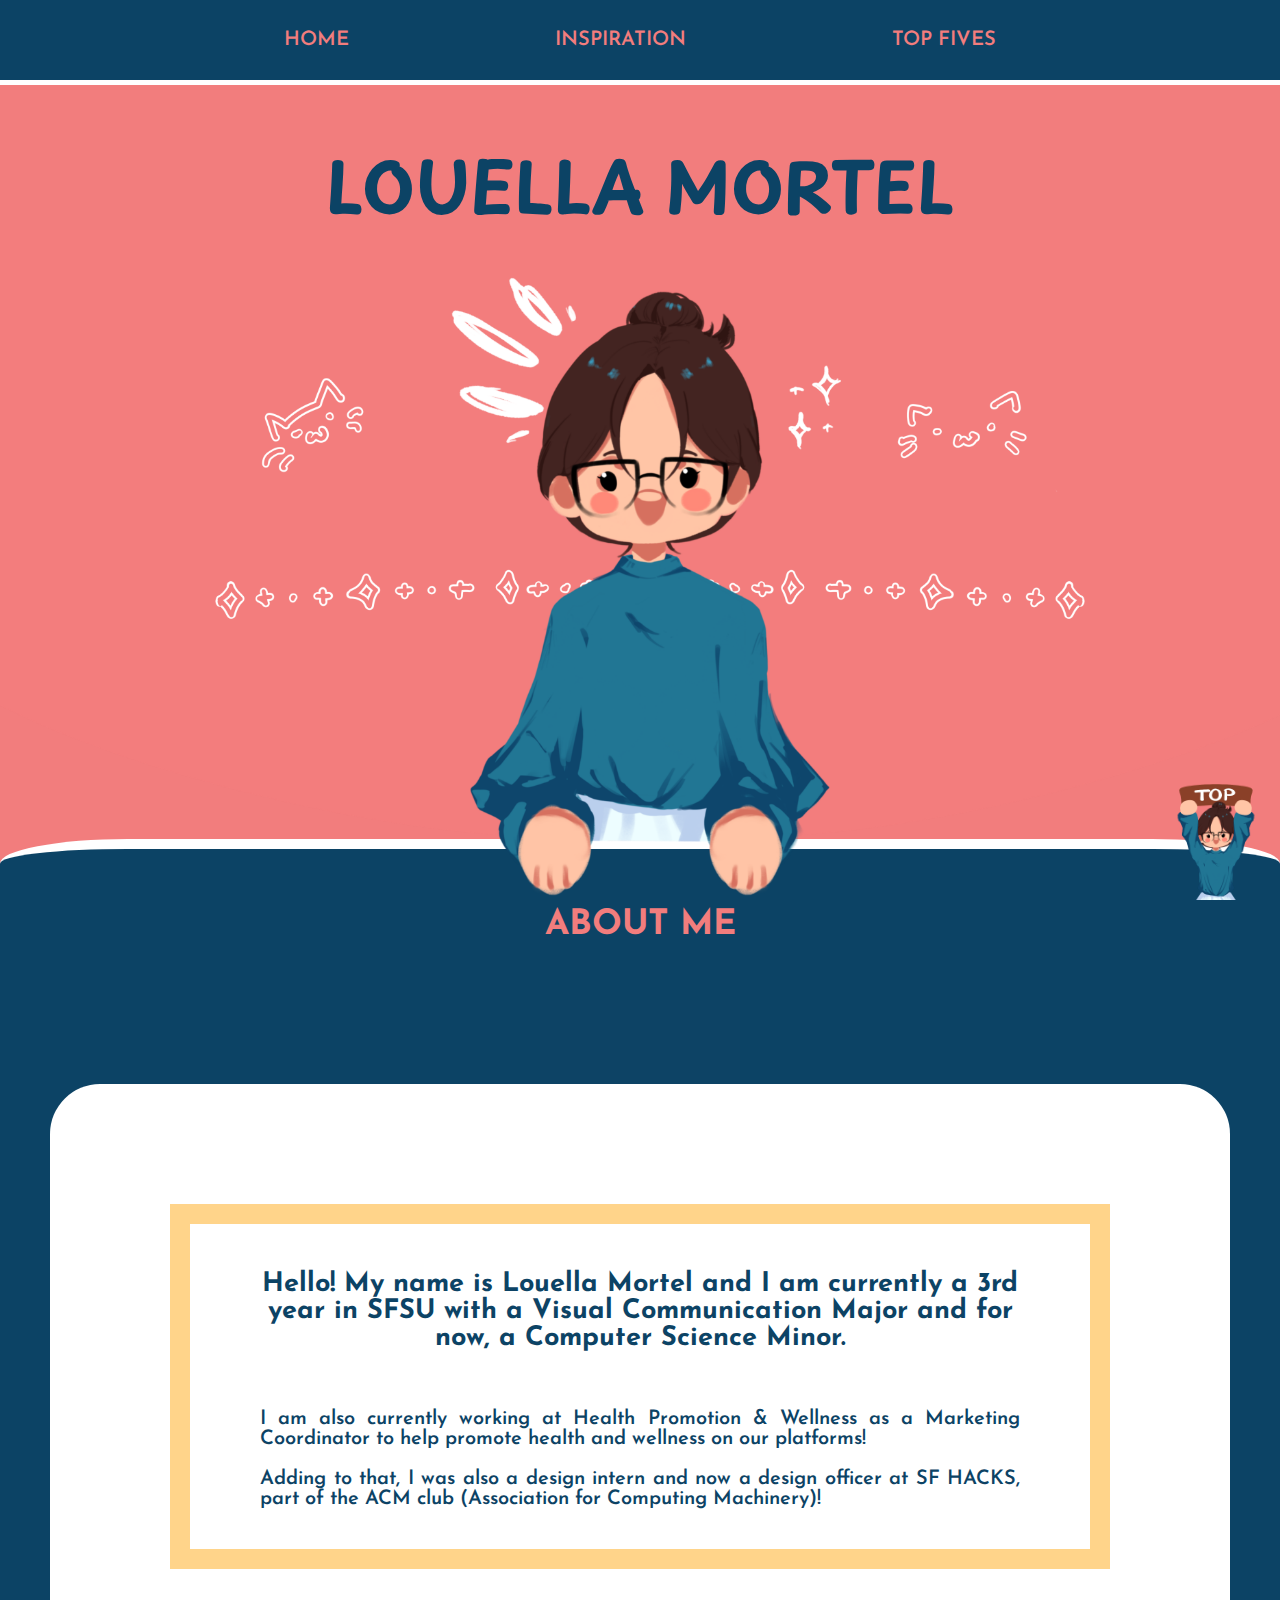
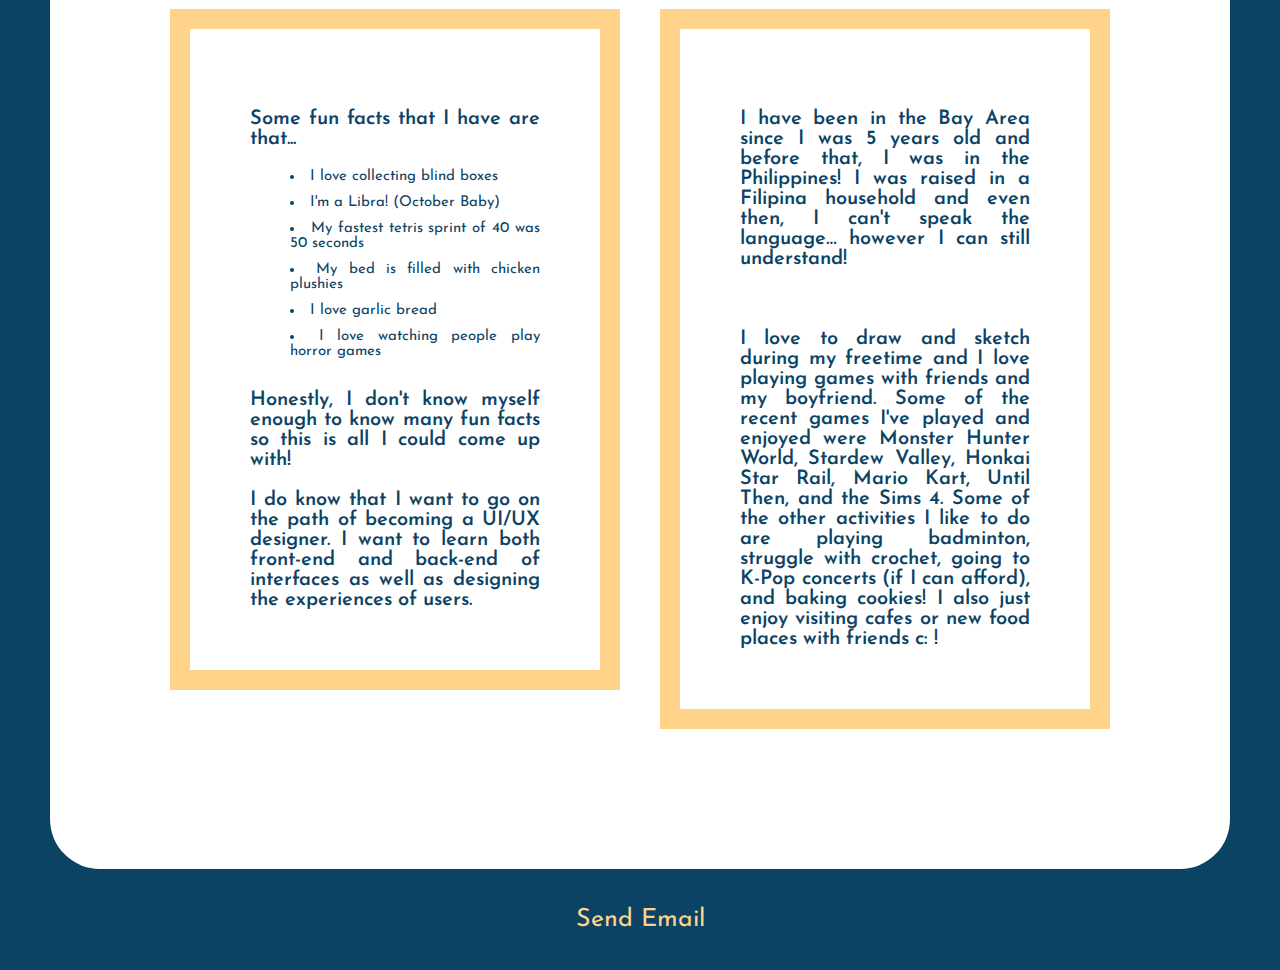
<file: index.html>
<!DOCTYPE html>
<html lang="en">
    <head>
        <meta charset="UTF-8">
        <link rel = "stylesheet" href = "css/style.css">

        <title>Louella Mortel's Portfolio</title>

        <link rel="preconnect" href="https://fonts.googleapis.com">
        <link rel="preconnect" href="https://fonts.gstatic.com" crossorigin>
        <link href="https://fonts.googleapis.com/css2?family=Playpen+Sans:wght@100..800&display=swap" rel="stylesheet">

        <link rel="preconnect" href="https://fonts.googleapis.com">
        <link rel="preconnect" href="https://fonts.gstatic.com" crossorigin>
        <link href="https://fonts.googleapis.com/css2?family=Josefin+Sans:ital,wght@0,100..700;1,100..700&display=swap" rel="stylesheet">

    </head>

    <body>
        <div class = container>
            <div class = top>
                <header>
                    <nav>
                        <a href="index.html" class = "nav"> Home </a>
                        <a href="Inspiration/inspiration.html" class = "nav"> Inspiration </a>
                        <a href="topFives/topFives.html" class = "nav"> Top Fives</a>
                    </nav>
                </header>

                <section>
                    <h1>louella mortel</h1>
                    <img src="img/pinkMe.png" class = portrait alt = "Drawing of Louella Popping out of the Home Page border">

                <div class ="separator">
                    <section>
                        <h2>about me</h2>
                        <img src = "img/yellowCat.gif" class = cat alt = "Yellow cat jumping out of a blue border and falling down again">
                    </section>
                </div>
            </div>

            <div class = bottom>
                <div class = longBox>
                    <h3>Hello! My name is Louella Mortel and I am currently a 3rd year in SFSU with a Visual Communication Major and for now, a Computer Science Minor.</h3>
                        <p>I am also currently working at Health Promotion & Wellness as a Marketing Coordinator to help promote health and wellness on our platforms!</p>
                        <p>Adding to that, I was also a design intern and now a design officer at SF HACKS, part of the ACM club (Association for Computing Machinery)!</p>
                </div>

                <div class = boxContainer>
                    <div class = box>
                        <p>Some fun facts that I have are that...</p>
                            <ul>
                                <li>I love collecting blind boxes</li>
                                <li>I'm a Libra! (October Baby)</li>
                                <li>My fastest tetris sprint of 40 was 50 seconds</li>
                                <li>My bed is filled with chicken plushies</li>
                                <li>I love garlic bread</li>
                                <li>I love watching people play horror games</li>
                            </ul>
                        <p>Honestly, I don't know myself enough to know many fun facts so this is all I could come up with!</p>
                        <p>I do know that I want to go on the path of becoming a UI/UX designer. I want to learn both front-end and back-end of interfaces as well as designing the experiences of users.</p>
                    </div>

                    <div class = box>
                        <p>I have been in the Bay Area since I was 5 years old and before that, I was in the Philippines! I was raised in a Filipina household and even then, I can't speak the language… however I can still understand!</p>
                            <br>
                        <p>I love to draw and sketch during my freetime and I love playing games with friends and my boyfriend. Some of the recent games I've played and enjoyed were Monster Hunter World, Stardew Valley, Honkai Star Rail, Mario Kart, Until Then, and the Sims 4. Some of the other activities I like to do are playing badminton, struggle with crochet, going to K-Pop concerts (if I can afford), and baking cookies! I also just enjoy visiting cafes or new food places with friends c: !</p>
                    </div>
                </div>

                <a href = "index.html">
                <img src="img/top.png" class = backToTop alt = "Drawing of Louella holding a sign that says 'Top'">
                </a>
                
            </div>

            <footer>
                <a href="mailto: lmortel@sfsu.edu">Send Email</a>
            </footer>
        </div>
    </body>
</html>
</file>
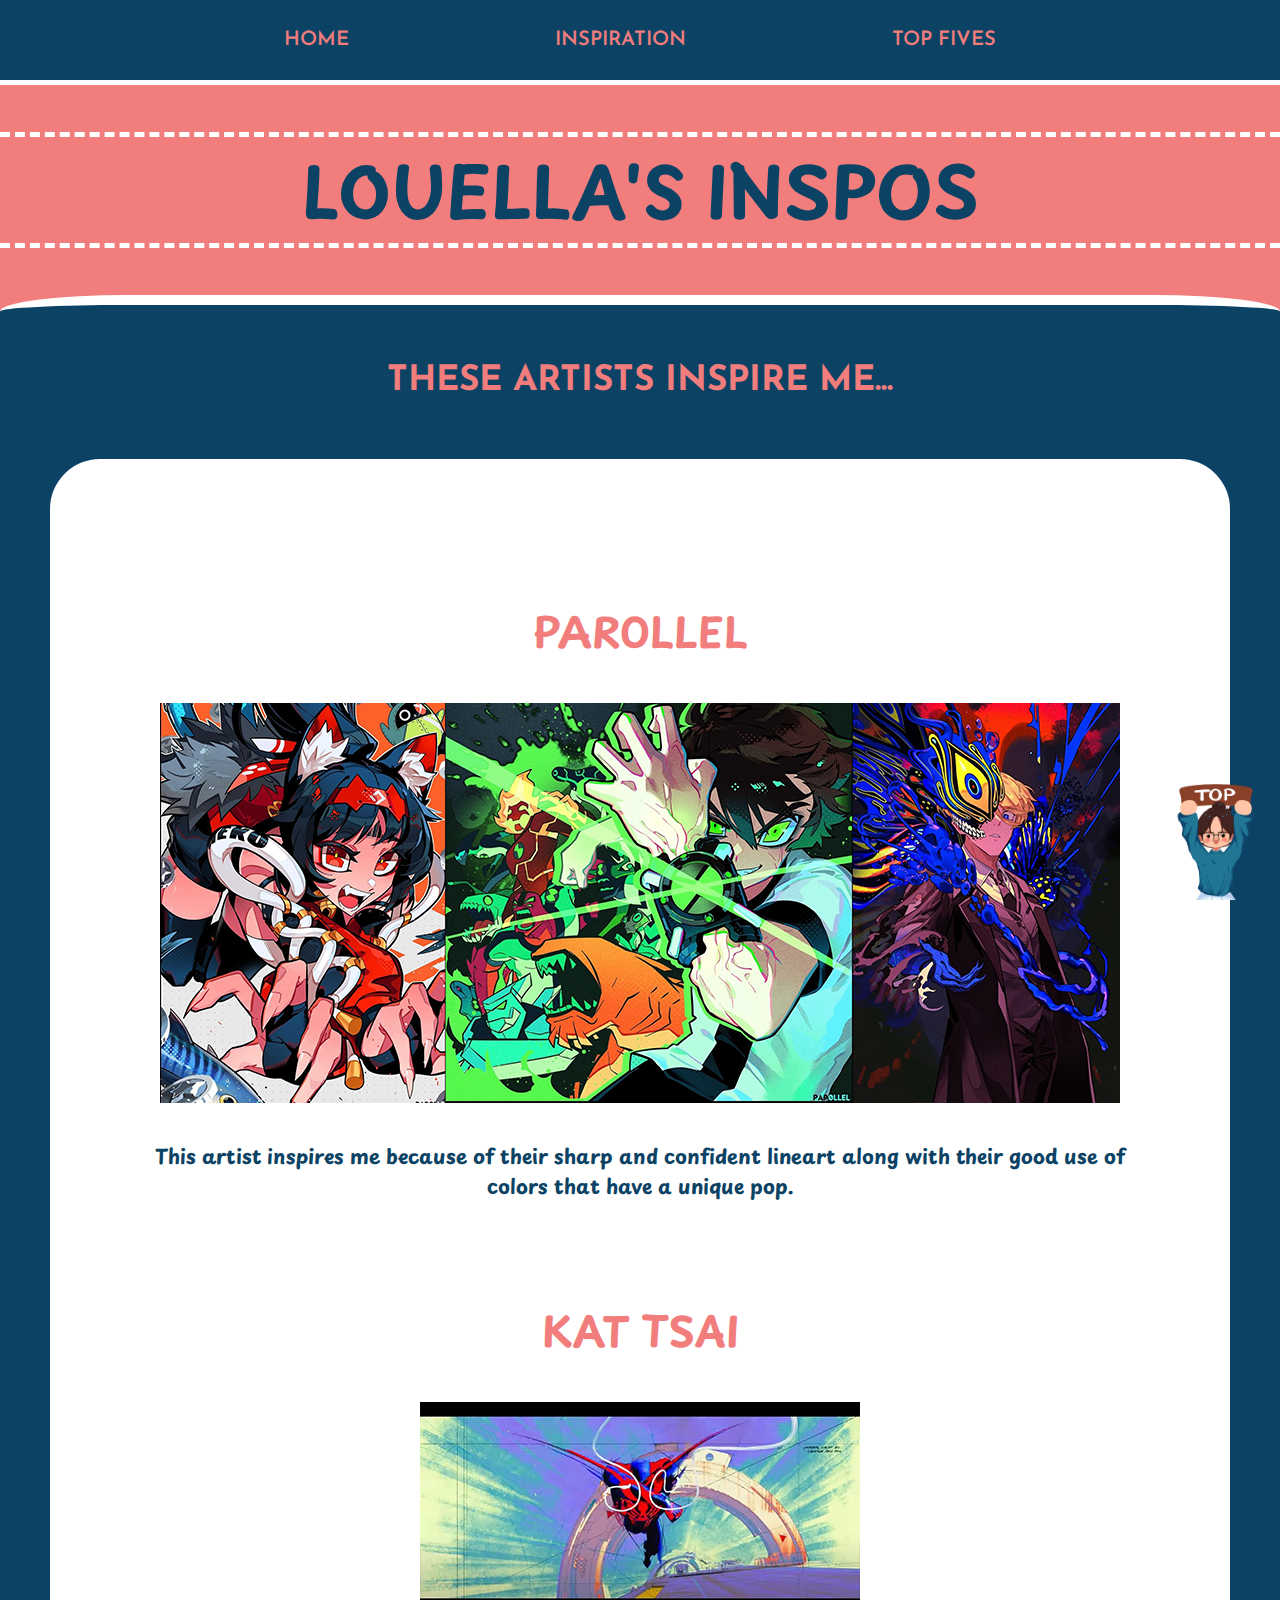
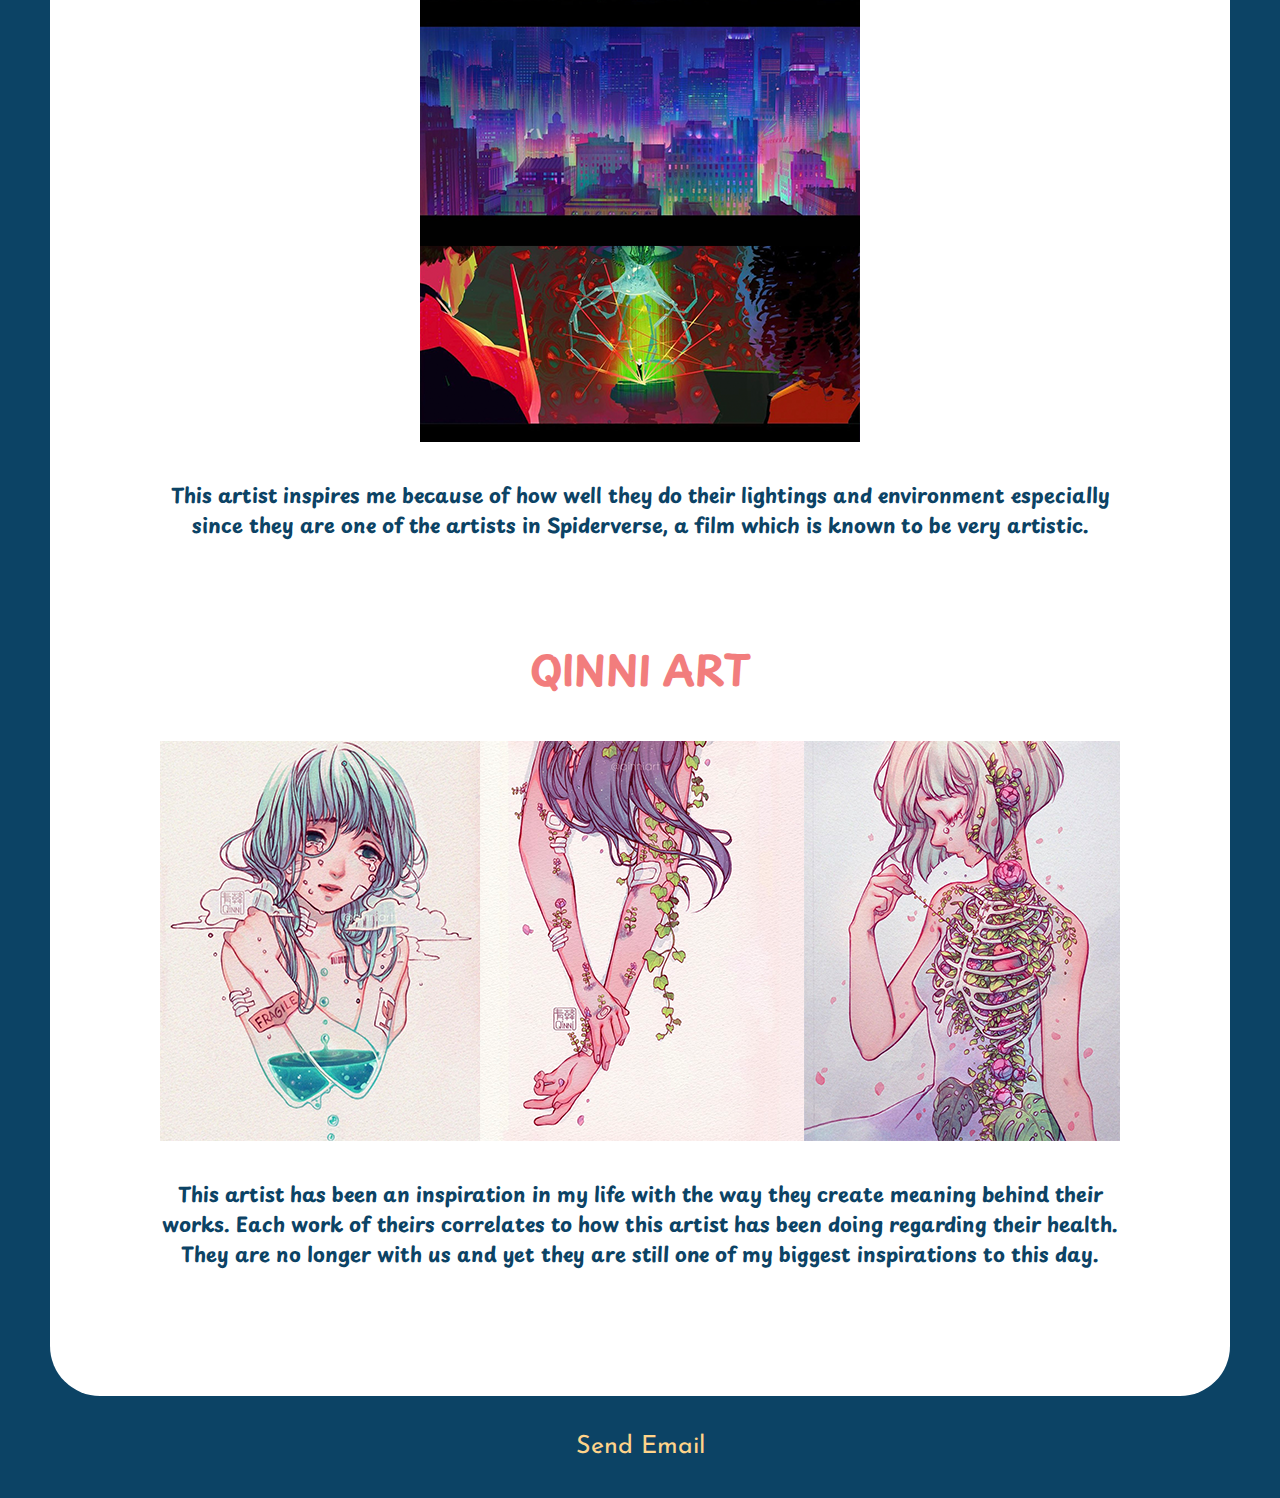
<file: Inspiration/inspiration.html>
<!DOCTYPE html>
<html lang="en">
    <head>
        <meta charset="UTF-8">
        <title>Artist Inspirations</title>
        <link rel = "stylesheet" href ="../css/style.css">

        <link rel="preconnect" href="https://fonts.googleapis.com">
        <link rel="preconnect" href="https://fonts.gstatic.com" crossorigin>
        <link href="https://fonts.googleapis.com/css2?family=Playpen+Sans:wght@100..800&display=swap" rel="stylesheet">

        <link rel="preconnect" href="https://fonts.googleapis.com">
        <link rel="preconnect" href="https://fonts.gstatic.com" crossorigin>
        <link href="https://fonts.googleapis.com/css2?family=Josefin+Sans:ital,wght@0,100..700;1,100..700&display=swap" rel="stylesheet">


    </head>

    <body>
        <div class = container>
            <div class = top>
                <header>
                    <nav>
                        <a href="../index.html"> Home </a>
                        <a href="inspiration.html"> Inspiration </a>
                        <a href="../topFives/topFives.html"> Top Fives </a>
                    </nav>
                </header>

                <section>
                    <h1 class = otherTitle>Louella's Inspos</h1>
                        <div class="separator">
                            <h2>These artists inspire me...</h2>
                        </div>
                </section>
            </div>

            <div class="bottom">
                <section>
                    <a href="https://www.instagram.com/par0llel/?hl=en"> 
                        <h3>par0llel</h3>
                    </a>
                        <img src = "img/par0llel.png" class = inspo alt = "Nekomiya Mana, Ben Tennyson, Original Character Elliot in colorful action pact poses.">
                            <h4>This artist inspires me because of their sharp and confident lineart along with their good use of colors that have a unique pop.</h4>
                            <br>

                    <a href="https://www.instagram.com/chuwenjie/?hl=en">
                        <h3>Kat Tsai</h3>
                    </a>
                    <img src= "img/katTsai.png" class = inspo alt = "Colorful watercolor style of Miguel O'hara, a frame of New York City, and Gwen Stacy being sent home through a machine">
                            <h4>This artist inspires me because of how well they do their lightings and environment especially since they are one of the artists in Spiderverse, a film which is known to be very artistic.</h4>
                            <br>

                    <a href="https://www.instagram.com/qinniart/?hl=en">
                        <h3>Qinni Art</h3>
                    </a>
                        <img src = "img/qinniArt.png" class = inspo alt = "A girl with a see through body with a fragile label, another with bruised arms with flowers growing out, and another with short hair sewing her ribs filled with flowers with leaves.">
                            <h4>This artist has been an inspiration in my life with the way they create meaning behind their works. Each work of theirs correlates to how this artist has been doing regarding their health. They are no longer with us and yet they are still one of my biggest inspirations to this day.</h4>
                </section>
                
                <a href = "inspiration.html">
                <img src="../img/top.png" class = backToTop alt = "Drawing of Louella holding a sign that says 'Top'">
                </a>
            </div>
            
            <footer>
                <a href="mailto: lmortel@sfsu.edu">Send Email</a>
            </footer>
        </div>
    </body>
</html>
</file>
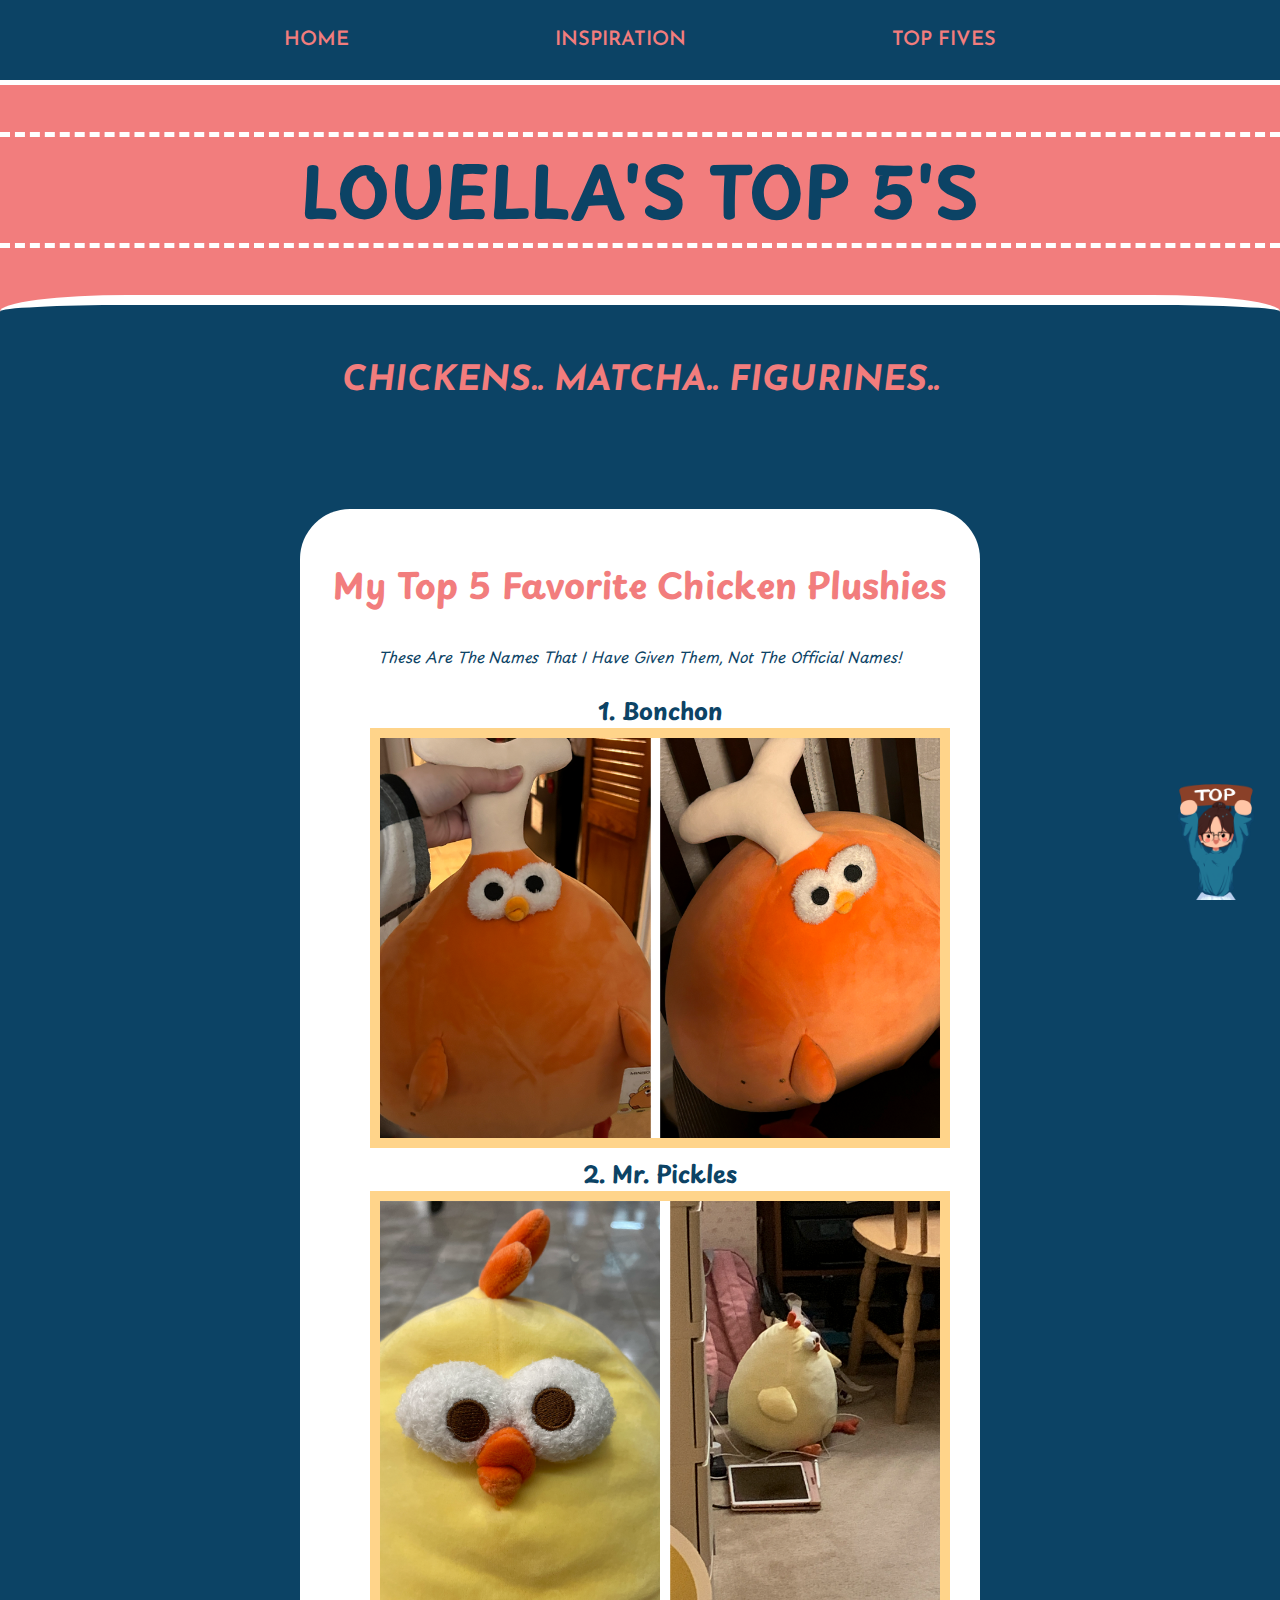
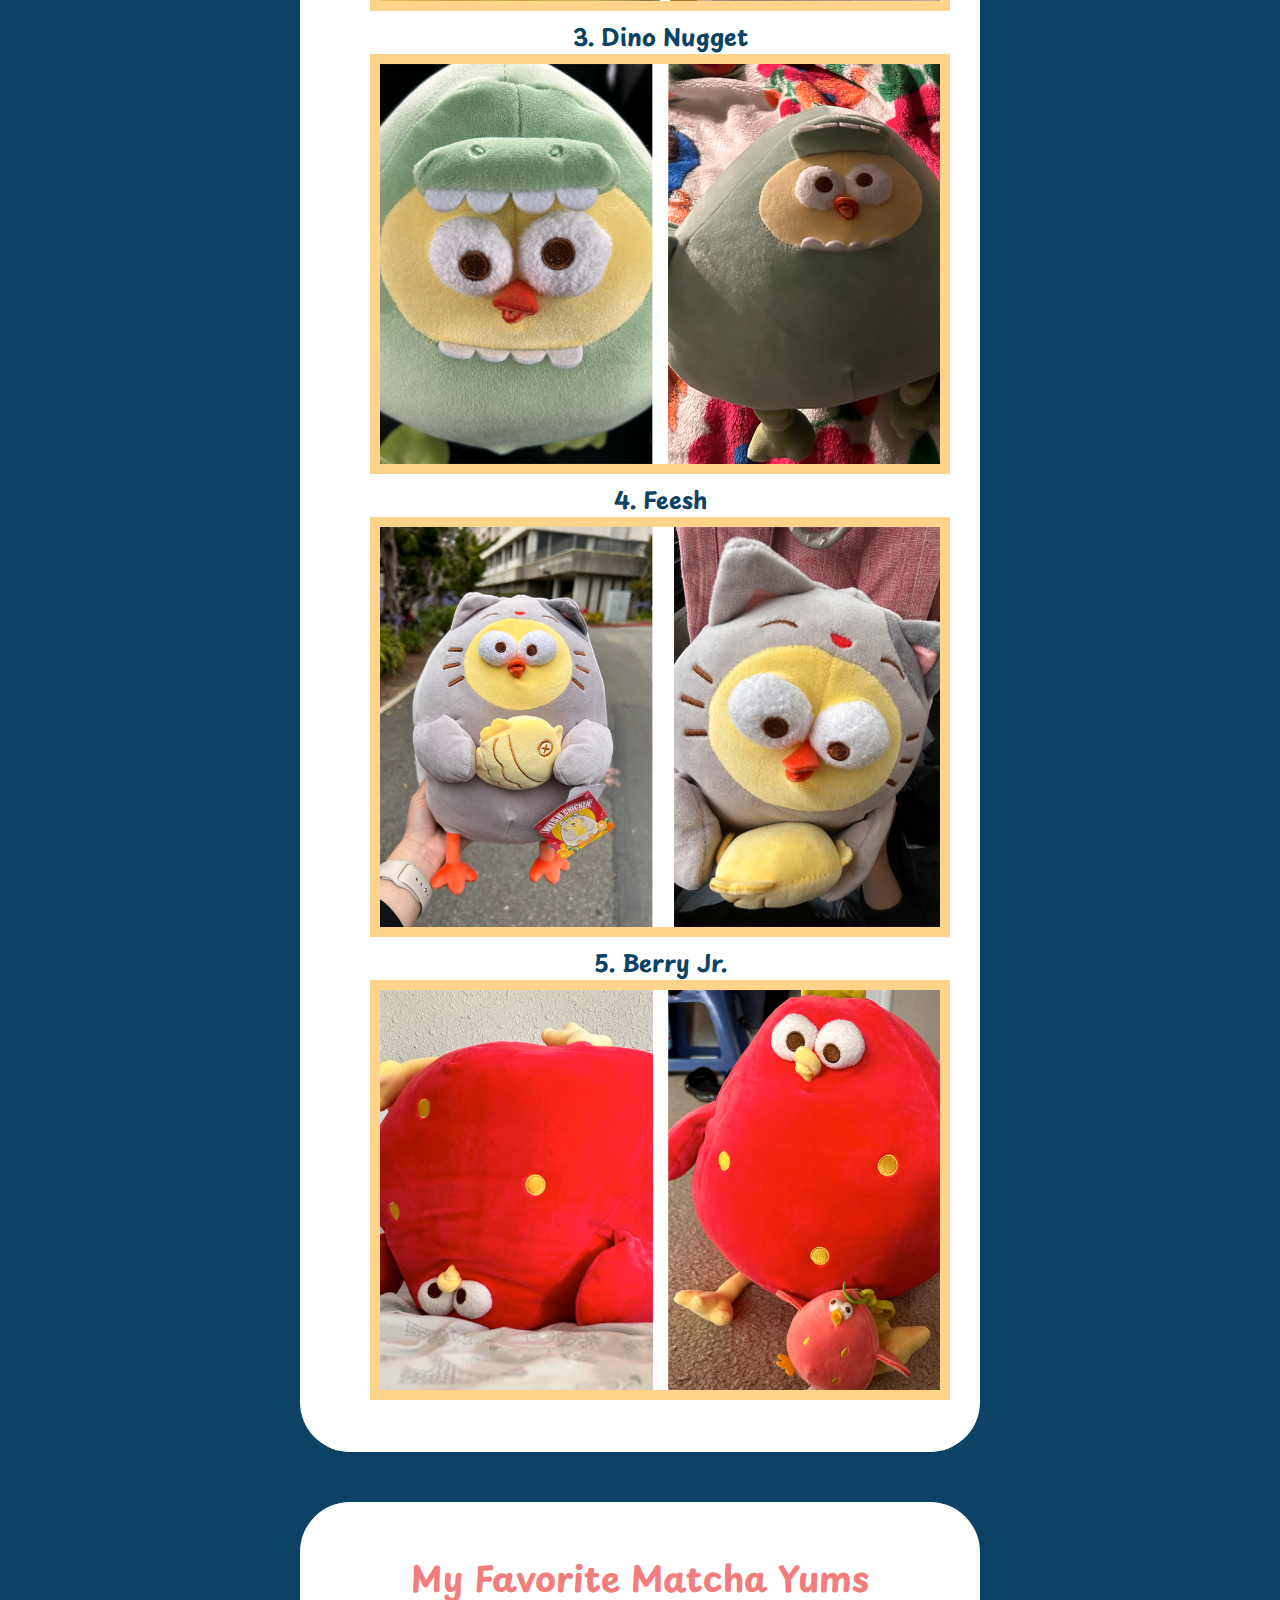
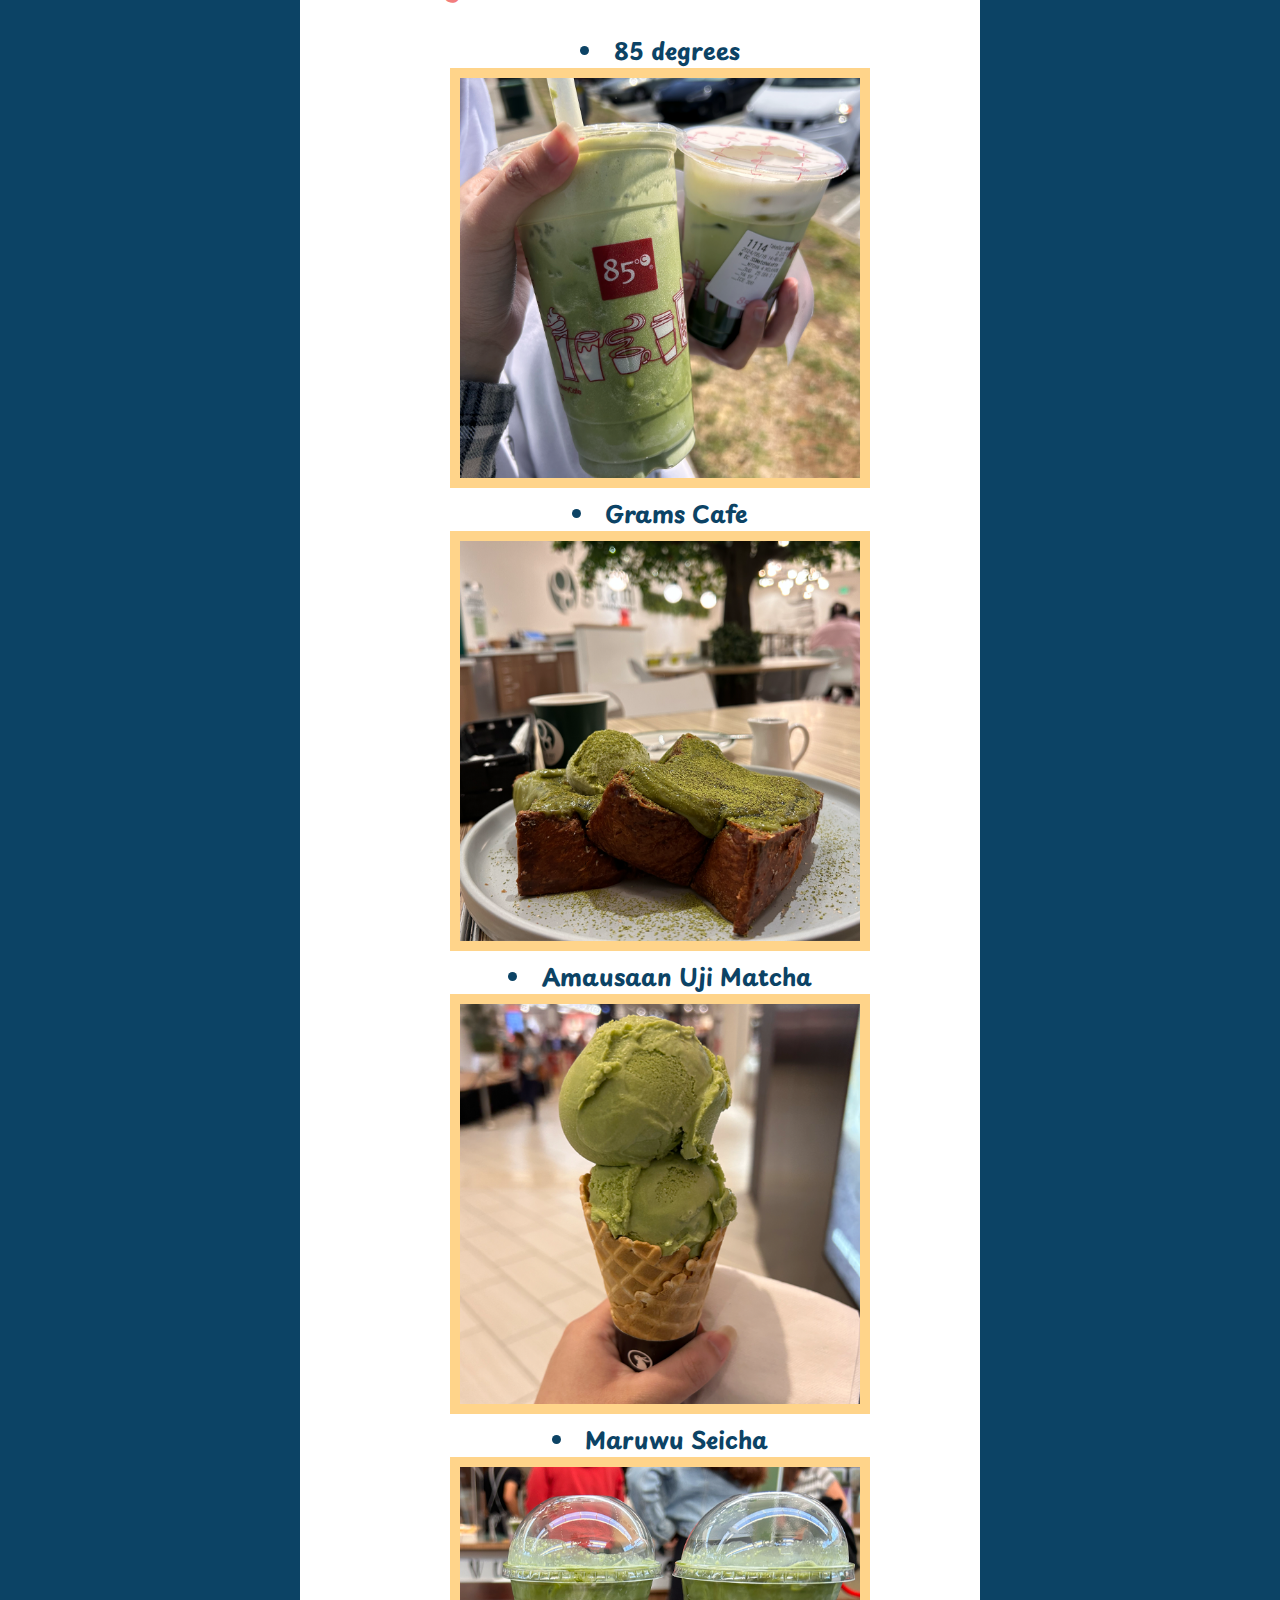
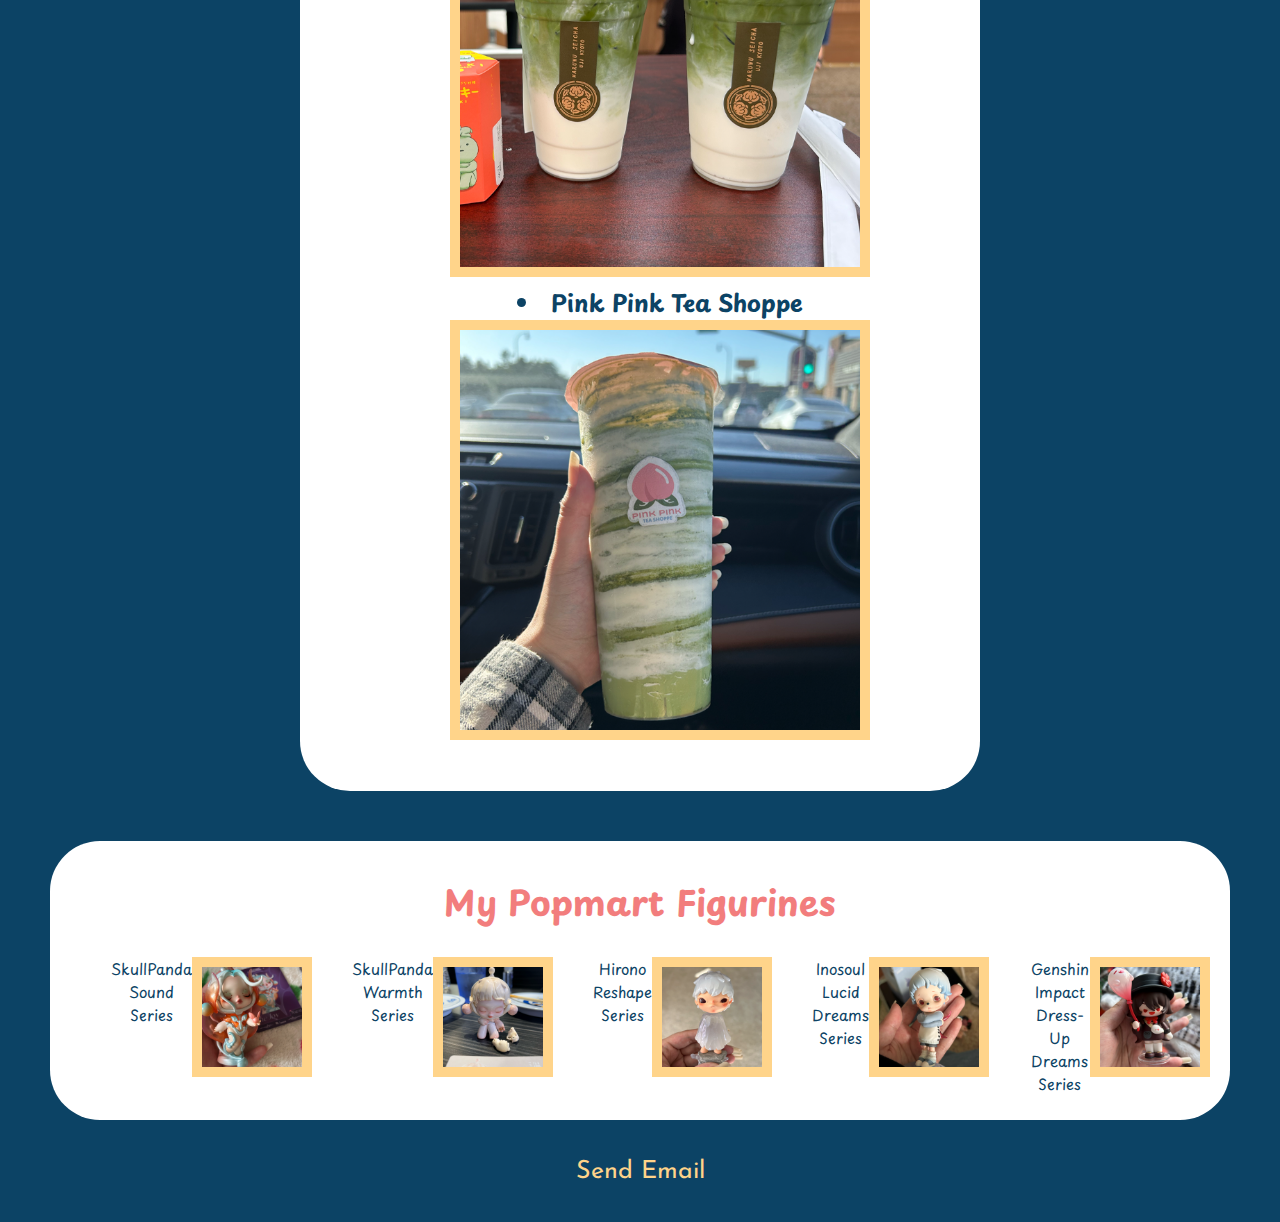
<file: topFives/topFives.html>
<!DOCTYPE html>
<html lang="en">
    <head>
        <meta charset="UTF-8">
        <title>my top fives</title>
        <link rel="stylesheet" href="../css/style.css">

        <link rel="preconnect" href="https://fonts.googleapis.com">
        <link rel="preconnect" href="https://fonts.gstatic.com" crossorigin>
        <link href="https://fonts.googleapis.com/css2?family=Playpen+Sans:wght@100..800&display=swap" rel="stylesheet">

        <link rel="preconnect" href="https://fonts.googleapis.com">
        <link rel="preconnect" href="https://fonts.gstatic.com" crossorigin>
        <link href="https://fonts.googleapis.com/css2?family=Josefin+Sans:ital,wght@0,100..700;1,100..700&display=swap" rel="stylesheet">


    </head>

    <body>
        <div class = container>
            <div class = top>
                <header>
                    <nav>
                        <a href="../index.html"> Home </a>
                        <a href="../Inspiration/inspiration.html"> Inspiration </a>
                        <a href="topFives.html"> Top Fives </a>
                    </nav>
                </header>
                
                <section>
                    <h1 class = otherTitle>Louella's Top 5's</h1>
                        <div class ="separator">
                            <h2><em>chickens.. matcha.. figurines..</em></h4>
                        </div>
                </section>
            </div>

            <div id = "bottom">
            <section>
                <div class = "number">
                <h2>my top 5 favorite chicken plushies</h2>
                <em>these are the names that I have given them, not the official names!</em>
                    <ol>
                        <h3>
                            <li>Bonchon <br>
                                <img src ="img/bonchon.png" alt = "Burnt orange chicken with the bone coming out of its head">
                            </li>
                            <li>Mr. Pickles <br>
                                <img src ="img/mrPickles.png" alt = "Yellow chicken with orange hair and legs">
                            </li>
                            <li>Dino Nugget <br>
                                <img src ="img/dinoNugget.png" alt = "Yellow chicken in a green dinosaur onesie">
                            </li>
                            <li>Feesh <br>
                                <img src ="img/feesh.png" alt = "Yellow chicken in a grey cat onesie holding a golden dead fish">
                            </li>
                            <li>Berry Jr. <br>
                                <img src ="img/berryJr.png" alt = "A chicken that is a strawberry, red skin, green hair, yellow spots and legs">
                            </li>
                        </h3>
                    </ol>
                </div>

                <div class = "bullet">
                <h2>my favorite matcha yums</h2>
                    <ul>
                        <h3>
                            <li>85 degrees <br>
                                <img src="img/85degrees.png" alt = "One large light green matcha drink and one small matcha drink with a dark green gradient">
                            </li>
                            <li>Grams Cafe <br>
                                <img src="img/Grams.png" alt = "Large french toasts with matcha coating and one with a matcha ice cream scoop">
                            </li>
                            <li>Amausaan Uji Matcha <br>
                                <img src="img/Amausaan.png" alt = "Ice cream cone with two matcha ice cream scoops">
                            </li>
                            <li>Maruwu Seicha <br>
                                <img src="img/Maruwu.png" alt = "Two matcha drinks with a green fading into white gradient">
                            </li>
                            <li>Pink Pink Tea Shoppe <br>
                                <img src="img/PinkPink.png" alt = "Tall matcha drink with a white and green twirl along the inside of the cup">
                            </li>
                        </h3>
                    </ul>
                </div>

                <div class = gamble>
                <h2>my popmart figurines</h2>
                    <dl>
                        <dt>
                            <dd>SkullPanda Sound Series</dd>
                            <a href="https://www.popmart.com/us/products/1317/SKULLPANDA-The-Sound-Series-Figures" target="_blank">
                                <img src="img/skullpandaSound.png" alt = "Small figurine of a girl with white blue hair with orange and blue colored outfits 
                            - resembles a koifish">
                            </a>
                        </dt>
                        <br>

                        <dt>
                            <dd>SkullPanda Warmth Series</dd>
                            <a href="https://www.popmart.com/us/products/9/SKULLPANDA-Warmth-Series" target="_blank">
                                <img src="img/skullpandaWarmth.png" alt = "Small pale figurine of a girl handing out food to two white cats">
                            </a>
                        </dt>
                        <br>

                        <dt>
                            <dd>Hirono Reshape Series</dd>
                            <a href="https://www.popmart.com/us/products/867/HIRONO-Reshape-Series-Figures" target="_blank">
                                <img src="img/hironoReshape.png" alt = "Small translucent figure of a boy">
                            </a>
                        </dt>
                        <br>

                        <dt>
                            <dd>Inosoul Lucid Dreams Series</dd>
                            <a href="https://www.popmart.com/us/products/1062/inosoul's-Lucid-Dreams-Series-Figures" target="_blank">
                                <img src="img/inosoul.png" alt = "Small tall figure of a boy in a blue sweater hugging himself">
                            </a>
                        </dt>
                        <br>

                        <dt>
                            <dd>Genshin Impact Dress-Up Dreams Series</dd>
                            <a href="https://www.popmart.com/us/products/1466/Genshin-Impact-Dress-Up-Dreams-Themed-Chibi-Series-Figures" target="_blank">
                            <img src="img/genshinHutao.png" alt = "Small figure of a girl in a brown dress with a mischevious smile 
                            holding a pink-red ghost balloon">
                            </a>
                        </dt>
                    </dl>
                </div>
                </section>
                    <a href = "topFives.html">
                    <img src="../img/top.png" class = backToTop alt = "Drawing of Louella holding a sign that says 'Top'">
                    </a>
            </div>
        <footer>
            <a href="mailto: lmortel@sfsu.edu">Send Email</a>
        </footer>
        </div>
    </body>
</html>
</file>
<file: css/style.css>
body {
    background-color: #0c4365;
    margin: 0px;
}

/* -- Top Portion -- */
.top {
    background-color: #f27d7d;
    text-align: center;
}
section .portrait {
    width: 1300px;
    height: auto;
    margin: -55px 0px -90px 0px;
}
header{
    border-bottom: 5px solid white;
}

/* -- Links -- */
nav {
    background-color: #0c4365;
    padding: 30px 0px 30px 0px;
}
nav a {
    font-family: 'Josefin Sans';
    color: #f27d7d;
    font-weight:600;
    font-size: 20px;
    padding: 100px;
    text-transform: uppercase;
    text-decoration: none;
}
nav a:hover {
    font-size: 25px;
    color: #ffd48a;
}

/* -- Section Works -- */
section {
    font-family: 'Playpen sans';
    color: #0c4365;
    text-align: center;
    font-size: 20px;
}
section a {
    color: #f27d7d;
    text-decoration: none;
    text-transform: uppercase;
    font-size: 35px;
}
section h1 {
    font-family: 'Playpen Sans';
    color: #0c4365;
    font-size: 70px;
    text-transform: uppercase;
    
}
section h2 {
    font-family: 'PlayPen Sans';
    color: #f27d7d;
    font-size: 35px;
    text-transform: capitalize;
}
section .otherTitle {
    margin: 150px 300 -10px 0px;
    border-top: 5px solid white;
    border-top-style: dashed;
    border-bottom: 5px solid white;
    border-bottom-style: dashed;
    
}

/* -- Transition To Bottom -- */
.separator{
    background-color: #0c4365;
    text-align: center;

    margin: 0px;
    padding: 3px;

    border-top: 10px solid white;
    border-top-left-radius: 10%;
    border-top-right-radius: 10%;

}
.separator h2{
    font-family: 'Josefin Sans';
    color: #f27d7d;
    font-size: 35px;
    text-transform: uppercase;
    line-height: 50px;
    padding: 20px;
}

/* -- Cat GIF -- */
.cat {
    width: 200px;
    height: auto;
    margin-bottom: -98px;
    padding-bottom: 88px;
}

/* -- Bottom Areas -- */
.bottom {
    background-color: white;
    margin: 0px 50px 0px 50px;
    padding: 100px;
    border-radius: 50px;
}
.bottom .backToTop {
    width: 10%;
    position: fixed;
    right: 0;
    bottom:0;
}
#bottom .backToTop {
    width: 10%;
    position: fixed;
    right: 0;
    bottom:0;
}
#bottom {
    margin: 0px 50px 0px 50px;
    border-radius: 5%;
}

/* -- Home Page Boxes -- */
.boxContainer {
    display: flex;
    justify-content: center;
    align-items: flex-start;
    margin: 20px 0;
}
.longBox {
    border: 20px solid #ffd48a;
    padding: 20px 70px 20px 70px;
    margin: 20px;
    text-align: center;
    color: #0c4365;
    font-family: 'Josefin Sans';
    font-size: 20px;
}
.box {
    flex: 1;
    border: 20px solid #ffd48a;
    padding: 60px;
    margin: 20px;
    max-width: 50%;
    text-align: left;
    color: #0c4365;
    font-family: 'Josefin Sans';
}
.box, .longBox h3{
    font-size: 27px;
    padding-bottom: 4%;
}
.box, .longBox p{
    font-weight: 600;
    font-size: 20px;
    text-align: justify;
}
.box li {
    display: list-item;
    list-style:disc inside;
    padding-bottom: 11px;
    font-size: 15px;
    font-weight: 400;
}

/* -- Footer Edits --*/
footer {
    padding: 3%;
    text-align: center;
}
footer a {
    font-family: 'Josefin Sans';
    font-size: 25px;
    color: #ffd48a;
    text-decoration: none;
}

/* -- List Edits -- */
#bottom section img{
    height: 400px;
    width: auto;
    border: 10px solid #ffd48a;
}
#bottom em {
    text-transform: capitalize;
    font-size: 15px;
}
#bottom li {
    display: list-item;
}
#bottom ol, ul {
    list-style: inside;
}
#bottom ol {
    list-style: decimal inside;
}
#bottom dl{
    display: flex;
}
#bottom dd{
    font-family: 'Playpen Sans';
    font-size: 15px;
}
#bottom dl img {
    width: 100px;
    height: auto;
}
/* -- List Backgrounds -- */
#bottom .number, .bullet{
    margin: 50px 250px 50px 250px;
    padding: 20px 0px 20px 0px;
    background-color: white;
    border-radius: 50px;
}
#bottom .gamble{
    padding: 5px 20px 5px 20px;
    background-color: white;
    border-radius: 50px;
}

/*
#ffe6b1 - yellow color
#ffd48a - lighter yellow (i use)
#4F805A - pretty green
#dd3b5e - pink
#8cd9f6 - my usual blue
#0c4365 - dark blue 
#f27d7d - salmon



*/
</file>
